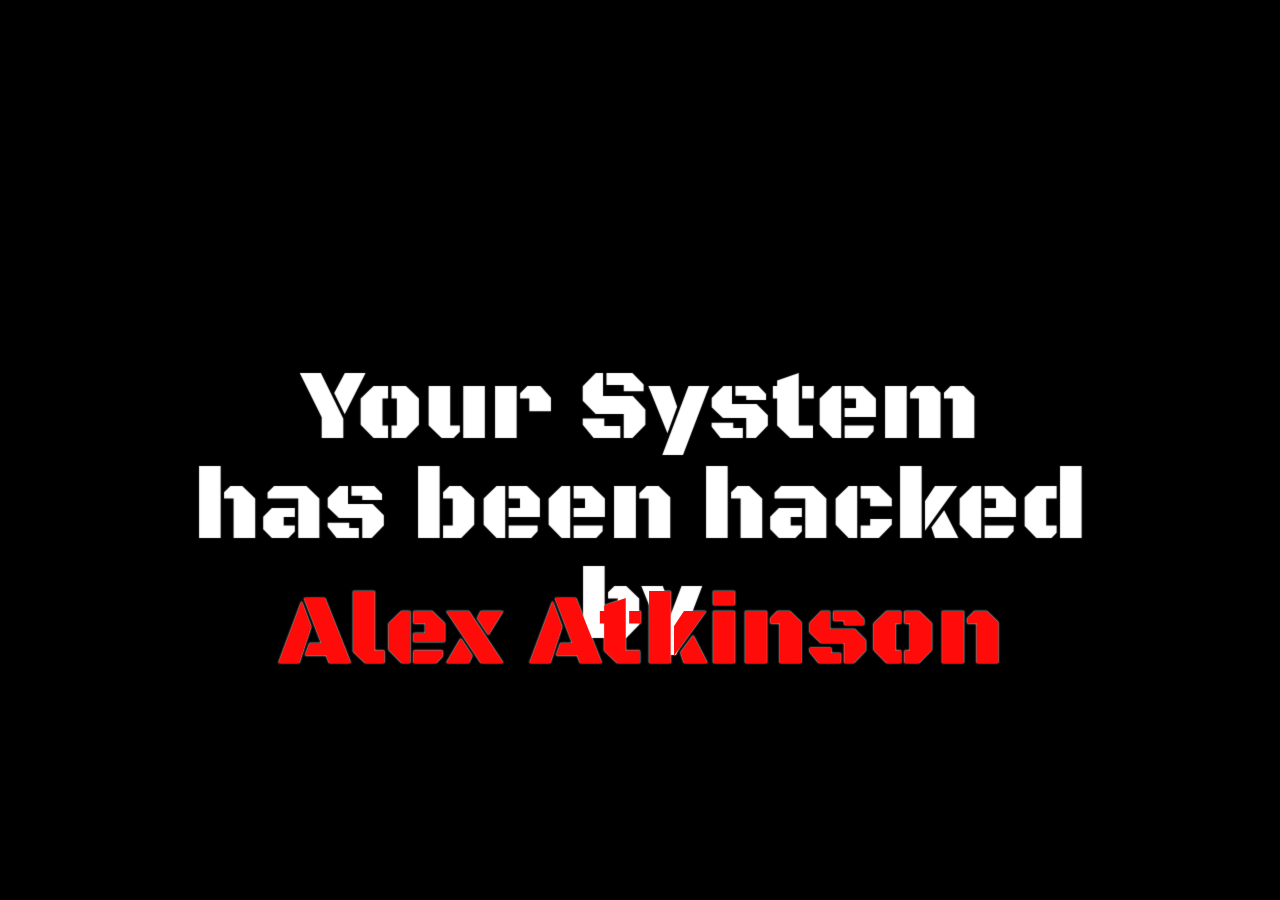
<file: index.html>
<html>
<head>
<title></title>
<link href='https://fonts.googleapis.com/css?family=Black+Ops+One' rel='stylesheet' type='text/css'>
<body bgcolor="black" oncontextmenu="return true;" onkeydown="return true;" onmousedown="return true;" onselectstart="return true" ondragstart="return true">
<h3 align="center" class="style2">


<style>
/* CSS reset
 */body,div,dl,dt,dd,ul,ol,li,h1,h2,h3,h4,h5,h6,pre,form,fieldset,input,textarea,p,blockquote,th,td{margin:0;padding:0}
html,body{margin:0;padding:0;font-family: 'Black Ops One', cursive;}
fieldset,img{border:0}
input{border:1px solid #b0b0b0;padding:3px 5px 4px;color:#979797;width:190px}
address,caption,cite,code,dfn,th,var{font-style:normal;font-weight:normal}
ol,ul{list-style:none}
caption,th{text-align:left}
h1,h2,h3,h4,h5,h6{font-size:100%;font-weight:normal;width=90%}
q:before,q:after{content:''}
abbr,acronym{border:0}
#unknown h2{position:absolute;left:0;right:0;top:40%;margin:auto;width:70%;height:800px;line-height:100px;height:100px;font-size:100px;text-align:center;color:transparent;-webkit-animation:blurFadeInOut 3s ease-in backwards;-moz-animation:blurFadeInOut 3s ease-in backwards;-ms-animation:blurFadeInOut 3s ease-in backwards;animation:blurFadeInOut 3s ease-in backwards}
#unknown h2.frame-1{-webkit-animation-delay:0s;-moz-animation-delay:0s;-ms-animation-delay:0s;animation-delay:0s}
#unknown h2.frame-2{-webkit-animation-delay:3s;-moz-animation-delay:3s;-ms-animation-delay:3s;animation-delay:3s}
#unknown h2.frame-3{-webkit-animation-delay:6s;-moz-animation-delay:6s;-ms-animation-delay:6s;animation-delay:6s}
#unknown h2.frame-4{font-size:200px;-webkit-animation-delay:9s;-moz-animation-delay:9s;-ms-animation-delay:9s;animation-delay:9s}
#unknown h2.frame-5{-webkit-animation:none;-moz-animation:none;-ms-animation:none;animation:none;color:transparent;text-shadow:0px 0px 1px #fff:margin-top:30px;}
#unknown h2.frame-5 span{-webkit-animation:blurFadeIn 2s ease-in 9s backwards;-moz-animation:blurFadeIn 1s ease-in 9s backwards;-ms-animation:blurFadeIn 3s ease-in 9s backwards;animation:blurFadeIn 3s ease-in 9s backwards;color:transparent;text-shadow:0px 0px 1px #fff}
#unknown h2.frame-5 span:nth-child(2){-webkit-animation-delay:10s;-moz-animation-delay:10s;-ms-animation-delay:10s;animation-delay:10s}
#unknown h2.frame-5 span:nth-child(3){-webkit-animation-delay:11s;-moz-animation-delay:11s;-ms-animation-delay:11s;animation-delay:11s}
#unknown h2.frame-5 span:nth-child(4){-webkit-animation-delay:12s;-moz-animation-delay:12s;-ms-animation-delay:12s;animation-delay:12s}
#unknown h2.frame-5 span:nth-child(5){-webkit-animation-delay:13s;-moz-animation-delay:13s;-ms-animation-delay:13s;animation-delay:13s}
#unknown h2.frame-6 span{-webkit-animation:blurFadeIn 2s ease-in 9s backwards;-moz-animation:blurFadeIn 1s ease-in 13s backwards;-ms-animation:blurFadeIn 3s ease-in 13s backwards;animation:blurFadeIn 3s ease-in 13s backwards;color:#FF0B0A;text-shadow:0px 0px 2px #fff;margin-top:500px;line-height:50px;}
#unknown h2.frame-6 span:nth-child(2){-webkit-animation-delay:15s;-moz-animation-delay:15s;-ms-animation-delay:15s;animation-delay:15s;font-size:20px;color:#FFF;}
#unknown h2.frame-6 span:nth-child(3){-webkit-animation-delay:15s;-moz-animation-delay:15s;-ms-animation-delay:15s;animation-delay:15s;}
#unknown h2.frame-6 span:nth-child(4){-webkit-animation-delay:15s;-moz-animation-delay:15s;-ms-animation-delay:15s;animation-delay:15s;}
#unknown h2.frame-6 span:nth-child(5){-webkit-animation-delay:15s;-moz-animation-delay:15s;-ms-animation-delay:15s;animation-delay:15s;font-size:20px;color:#FFF;}


.unknown1{position:absolute;width:282px;height:273px;left:50%;top:50%;margin:0;background:none;-webkit-animation:fadeInBack 3.6s linear 14s backwards;-moz-animation:fadeInBack 3.6s linear 14s backwards;-ms-animation:fadeInBack 3.6s linear 14s backwards;animation:fadeInBack 3.6s linear 14s backwards;-ms-filter:"progid:DXImageTransform.Microsoft.Alpha(Opacity=30)";filter:alpha(opacity=30);opacity:0.3;-webkit-transform:scale(2);-moz-transform:scale(2);-o-transform:scale(2);-ms-transform:scale(2);transform:scale(2)}
.sp-circle-link{position:absolute;left:50%;bottom:100px;margin-left:-50px;text-align:center;line-height:200px;width:200px;height:200px;background:#fff;color:#3f1616;font-size:25px;-webkit-animation:fadeInRotate 1s linear 16s backwards;-moz-animation:fadeInRotate 1s linear 16s backwards;-ms-animation:fadeInRotate 1s linear 16s backwards;animation:fadeInRotate 1s linear 16s backwards;-webkit-transform:scale(0.8) rotate(0deg);-moz-transform:scale(0.8) rotate(0deg);-o-transform:scale(0.8) rotate(0deg);-ms-transform:scale(0.8) rotate(0deg);transform:scale(0.8) rotate(0deg)}
.sp-circle-link:hover{background:#85373b;color:#fff}
/**/@-webkit-keyframes blurFadeInOut{0%{opacity:0;text-shadow:0px 0px 40px #fff;-webkit-transform:scale(1.3)}
20%,75%{opacity:1;text-shadow:0px 0px 1px #fff;-webkit-transform:scale(1)}
100%{opacity:0;text-shadow:0px 0px 50px #fff;-webkit-transform:scale(0)}
}
@-webkit-keyframes blurFadeIn{0%{opacity:0;text-shadow:0px 0px 40px #fff;-webkit-transform:scale(1.3)}
50%{opacity:0.5;text-shadow:0px 0px 10px #fff;-webkit-transform:scale(1.1)}
100%{opacity:1;text-shadow:0px 0px 1px #fff;-webkit-transform:scale(1)}
}
@-webkit-keyframes fadeInBack{0%{opacity:0;-webkit-transform:scale(0)}
50%{opacity:0.4;-webkit-transform:scale(1)}
100%{opacity:0.2;-webkit-transform:scale(2)}
}
@-webkit-keyframes fadeInRotate{0%{opacity:0;-webkit-transform:scale(0) rotate(360deg)}
100%{opacity:1;-webkit-transform:scale(1) rotate(0deg)}
}
/**/@-moz-keyframes blurFadeInOut{0%{opacity:0;text-shadow:0px 0px 40px #fff;-moz-transform:scale(1.3)}
20%,75%{opacity:1;text-shadow:0px 0px 1px #fff;-moz-transform:scale(1)}
100%{opacity:0;text-shadow:0px 0px 50px #fff;-moz-transform:scale(0)}
}
@-moz-keyframes blurFadeIn{0%{opacity:0;text-shadow:0px 0px 40px #fff;-moz-transform:scale(1.3)}
100%{opacity:1;text-shadow:0px 0px 1px #fff;-moz-transform:scale(1)}
}
@-moz-keyframes fadeInBack{0%{opacity:0;-moz-transform:scale(0)}
50%{opacity:0.4;-moz-transform:scale(1)}
100%{opacity:0.2;-moz-transform:scale(2)}
}
@-moz-keyframes fadeInRotate{0%{opacity:0;-moz-transform:scale(0) rotate(360deg)}
100%{opacity:1;-moz-transform:scale(1) rotate(0deg)}
}
/**/@keyframes blurFadeInOut{0%{opacity:0;text-shadow:0px 0px 40px #fff;transform:scale(1.3)}
20%,75%{opacity:1;text-shadow:0px 0px 1px #fff;transform:scale(1)}
100%{opacity:0;text-shadow:0px 0px 50px #fff;transform:scale(0)}
}
@keyframes blurFadeIn{0%{opacity:0;text-shadow:0px 0px 40px #fff;transform:scale(1.3)}
50%{opacity:0.5;text-shadow:0px 0px 10px #fff;transform:scale(1.1)}
55
100%{opacity:1;text-shadow:0px 0px 1px #fff;-webkit-transform:scale(1)}
56
}
57
@-webkit-keyframes fadeInBack{0%{opacity:0;-webkit-transform:scale(0)}
58
50%{opacity:0.4;-webkit-transform:scale(1)}
59
100%{opacity:0.2;-webkit-transform:scale(2)}
60
}
61
@-webkit-keyframes fadeInRotate{0%{opacity:0;-webkit-transform:scale(0) rotate(360deg)}
62
100%{opacity:1;-webkit-transform:scale(1) rotate(0deg)}
63
}
64
/**/@-moz-keyframes blurFadeInOut{0%{opacity:0;text-shadow:0px 0px 40px #fff;-moz-transform:scale(1.3)}
65
20%,75%{opacity:1;text-shadow:0px 0px 1px #fff;-moz-transform:scale(1)}
66
100%{opacity:0;text-shadow:0px 0px 50px #fff;-moz-transform:scale(0)}
67
}
68
@-moz-keyframes blurFadeIn{0%{opacity:0;text-shadow:0px 0px 40px #fff;-moz-transform:scale(1.3)}
69
100%{opacity:1;text-shadow:0px 0px 1px #fff;-moz-transform:scale(1)}
70
}
71
@-moz-keyframes fadeInBack{0%{opacity:0;-moz-transform:scale(0)}
72
50%{opacity:0.4;-moz-transform:scale(1)}
73
100%{opacity:0.2;-moz-transform:scale(2)}
74
}
75
@-moz-keyframes fadeInRotate{0%{opacity:0;-moz-transform:scale(0) rotate(360deg)}
76
100%{opacity:1;-moz-transform:scale(1) rotate(0deg)}
77
}
78
/**/@keyframes blurFadeInOut{0%{opacity:0;text-shadow:0px 0px 40px #fff;transform:scale(1.3)}
79
20%,75%{opacity:1;text-shadow:0px 0px 1px #fff;transform:scale(1)}
80
100%{opacity:0;text-shadow:0px 0px 50px #fff;transform:scale(0)}
81
}
82
@keyframes blurFadeIn{0%{opacity:0;text-shadow:0px 0px 40px #fff;transform:scale(1.3)}
83
50%{opacity:0.5;text-shadow:0px 0px 10px #fff;transform:scale(1.1)}
84
100%{opacity:1;text-shadow:0px 0px 1px #fff;transform:scale(1)}
100%{opacity:1;text-shadow:0px 0px 1px #fff;transform:scale(1)}
}
@keyframes fadeInBack{0%{opacity:0;transform:scale(0)}
50%{opacity:0.4;transform:scale(1)}
100%{opacity:0.2;transform:scale(2)}
}
@keyframes fadeInRotate{0%{opacity:0;transform:scale(0) rotate(360deg)}
100%{opacity:1;transform:scale(1) rotate(0deg)}
}
</style>
<div id='unknown'>
  <div class="unknown">
    <div class="unknown1">&nbsp;</div>
    <h2 class="frame-1">All your base...</h2>
    <h2 class="frame-2">Are belong to us!</h2>
    <h2 class="frame-3">#HACKED</h2>
    <h2 class="frame-5"><span>Your System</span> <span>has been</span> <span>hacked</span><br/><span>by</span></h2>
    <h2 class="frame-6"><br/><br/><span lang="en-us"> <br>Alex Atkinson</br> </span><br/></h2>
  </div>
</div>

</script>
</file>
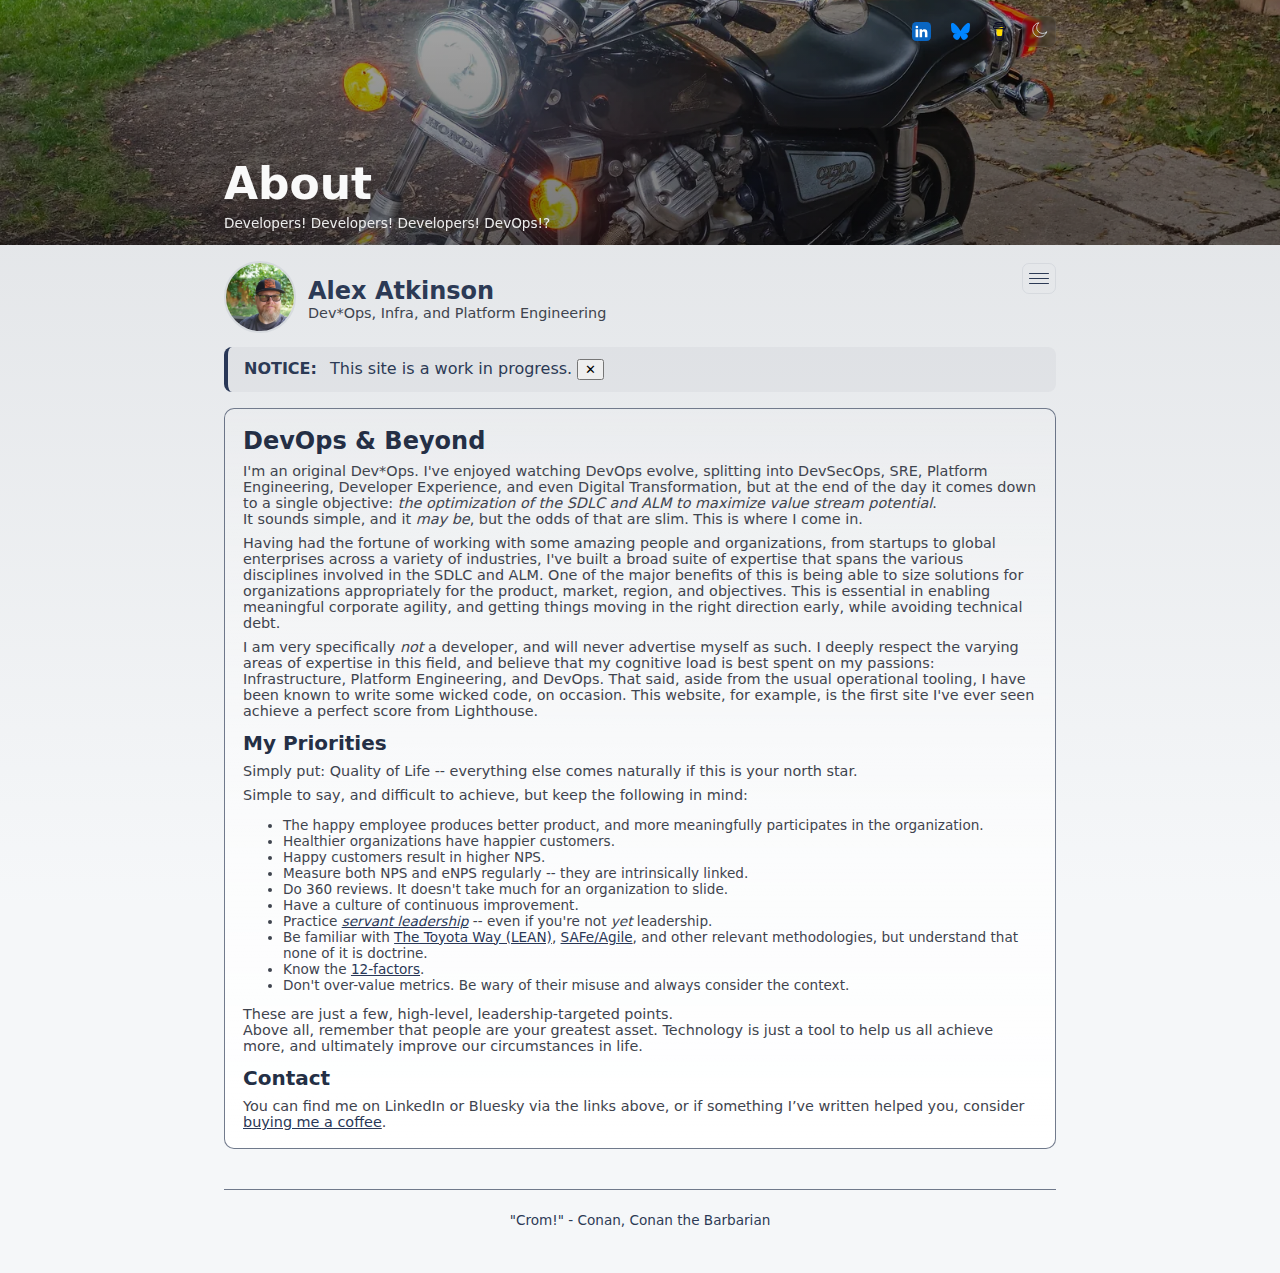
<file: about.html>
<!doctype html>
<html lang="en">
<head>
    <meta charset="utf-8" />
    <meta name="viewport" content="width=device-width,initial-scale=1" />
    <title>About — Alex Atkinson @ evilkittens.co</title>
    <meta name="description" content="About Alex Atkinson — experience, interests and contact links." />
    <link rel="canonical" href="https://evilkittens.co/about.html" />
    <link rel="icon" href="assets/images/favicon.jpg" type="image/jpeg">
    <link rel="apple-touch-icon" href="assets/images/favicon.jpg">
    <link rel="preload" as="image" href="assets/images/bike-in-summer.webp">
    <link rel="stylesheet" href="assets/css/theme.css">
    <script defer src="https://cloud.umami.is/script.js" data-website-id="4d6bc04d-80dd-4bb2-8d8e-cf7ff3c29ca6"></script>
    <script src="assets/js/theme.js" defer></script>
    <script src="assets/js/header-loader.js" defer></script>
    <script src="assets/js/hero-controls-loader.js" defer></script>
    <script src="assets/js/footer-loader.js" defer></script>
    <script src="assets/js/random-quote.js" defer></script>
</head>
<body>
    <div class="hero" fetchpriority="high">
        <div class="hero-inner">
            <div class="container">
                <h2>About</h2>
                <p class="small">Developers! Developers! Developers! DevOps!?</p>
            </div>
        </div>
    </div>

    <div class="wrap">
        <!-- header injected at runtime from assets/components/header.html -->

        <main>
            <section class="card" id="about">
                <h1>DevOps & Beyond</h1>
                <p class="small">
                    I'm an original Dev*Ops. I've enjoyed watching DevOps evolve, splitting into DevSecOps, SRE, Platform Engineering, Developer Experience, and even Digital Transformation, but at the end of the day it comes down to a single objective: <i>the optimization of the SDLC and ALM to maximize value stream potential</i>.<br>
                    It sounds simple, and it <i>may be</i>, but the odds of that are slim. This is where I come in.
                </p>
                <p class="small">
                    Having had the fortune of working with some amazing people and organizations, from startups to global enterprises across a variety of industries, I've built a broad suite of expertise that spans the various disciplines involved in the SDLC and ALM. One of the major benefits of this is being able to size solutions for organizations appropriately for the product, market, region, and objectives. This is essential in enabling meaningful corporate agility, and getting things moving in the right direction early, while avoiding technical debt.
                </p>
                <p class="small">
                    I am very specifically <i>not</i> a developer, and will never advertise myself as such. I deeply respect the varying areas of expertise in this field, and believe that my cognitive load is best spent on my passions: Infrastructure, Platform Engineering, and DevOps. That said, aside from the usual operational tooling, I have been known to write some wicked code, on occasion. This website, for example, is the first site I've ever seen achieve a perfect score from Lighthouse.
                </p>

                <h2>My Priorities</h2>
                <p class="small">
                    Simply put: Quality of Life -- everything else comes naturally if this is your north star.
                </p>
                <p class="small">
                    Simple to say, and difficult to achieve, but keep the following in mind:
                </p>
                <ul class="small">
                    <li>The happy employee produces better product, and more meaningfully participates in the organization.</li>
                    <li>Healthier organizations have happier customers.</li>
                    <li>Happy customers result in higher NPS.</li>
                    <li>Measure both NPS and eNPS regularly -- they are intrinsically linked.</li>
                    <li>Do 360 reviews. It doesn't take much for an organization to slide.</li>
                    <li>Have a culture of continuous improvement.</li>
                    <li>Practice <i><a href="https://www-2.rotman.utoronto.ca/insightshub/leadership-career-development/lead-bigger" target="_blank" rel="noopener noreferrer" style="color:var(--accent)">servant leadership</a></i> -- even if you're not <i>yet</i> leadership.</li>
                    <li>Be familiar with <a href="https://en.wikipedia.org/wiki/The_Toyota_Way" target="_blank" rel="noopener noreferrer" style="color:var(--accent)">The Toyota Way (LEAN)</a>, <a href="https://www.scaledagileframework.com/" target="_blank" rel="noopener noreferrer" style="color:var(--accent)">SAFe/Agile</a>, and other relevant methodologies, but understand that none of it is doctrine.</li>
                    <li>Know the <a href="https://12factor.net/" target="_blank" rel="noopener noreferrer" style="color:var(--accent)">12-factors</a>.</li>
                    <li>Don't over-value metrics. Be wary of their misuse and always consider the context.</li>
                </ul>
                <p class="small">
                    These are just a few, high-level, leadership-targeted points.<br>
                    Above all, remember that people are your greatest asset. Technology is just a tool to help us all achieve more, and ultimately improve our circumstances in life.
                </p>

                <h2>Contact</h2>
                <p class="small">You can find me on LinkedIn or Bluesky via the links above, or if something I’ve written helped you, consider <a href="https://buymeacoffee.com/evilkittenlord" target="_blank" rel="noopener noreferrer" style="color:var(--accent)">buying me a coffee</a>.</p>
            </section>
        </main>

        <!-- footer injected at runtime from assets/components/footer.html -->
    </div>

</body>
</html>
</file>
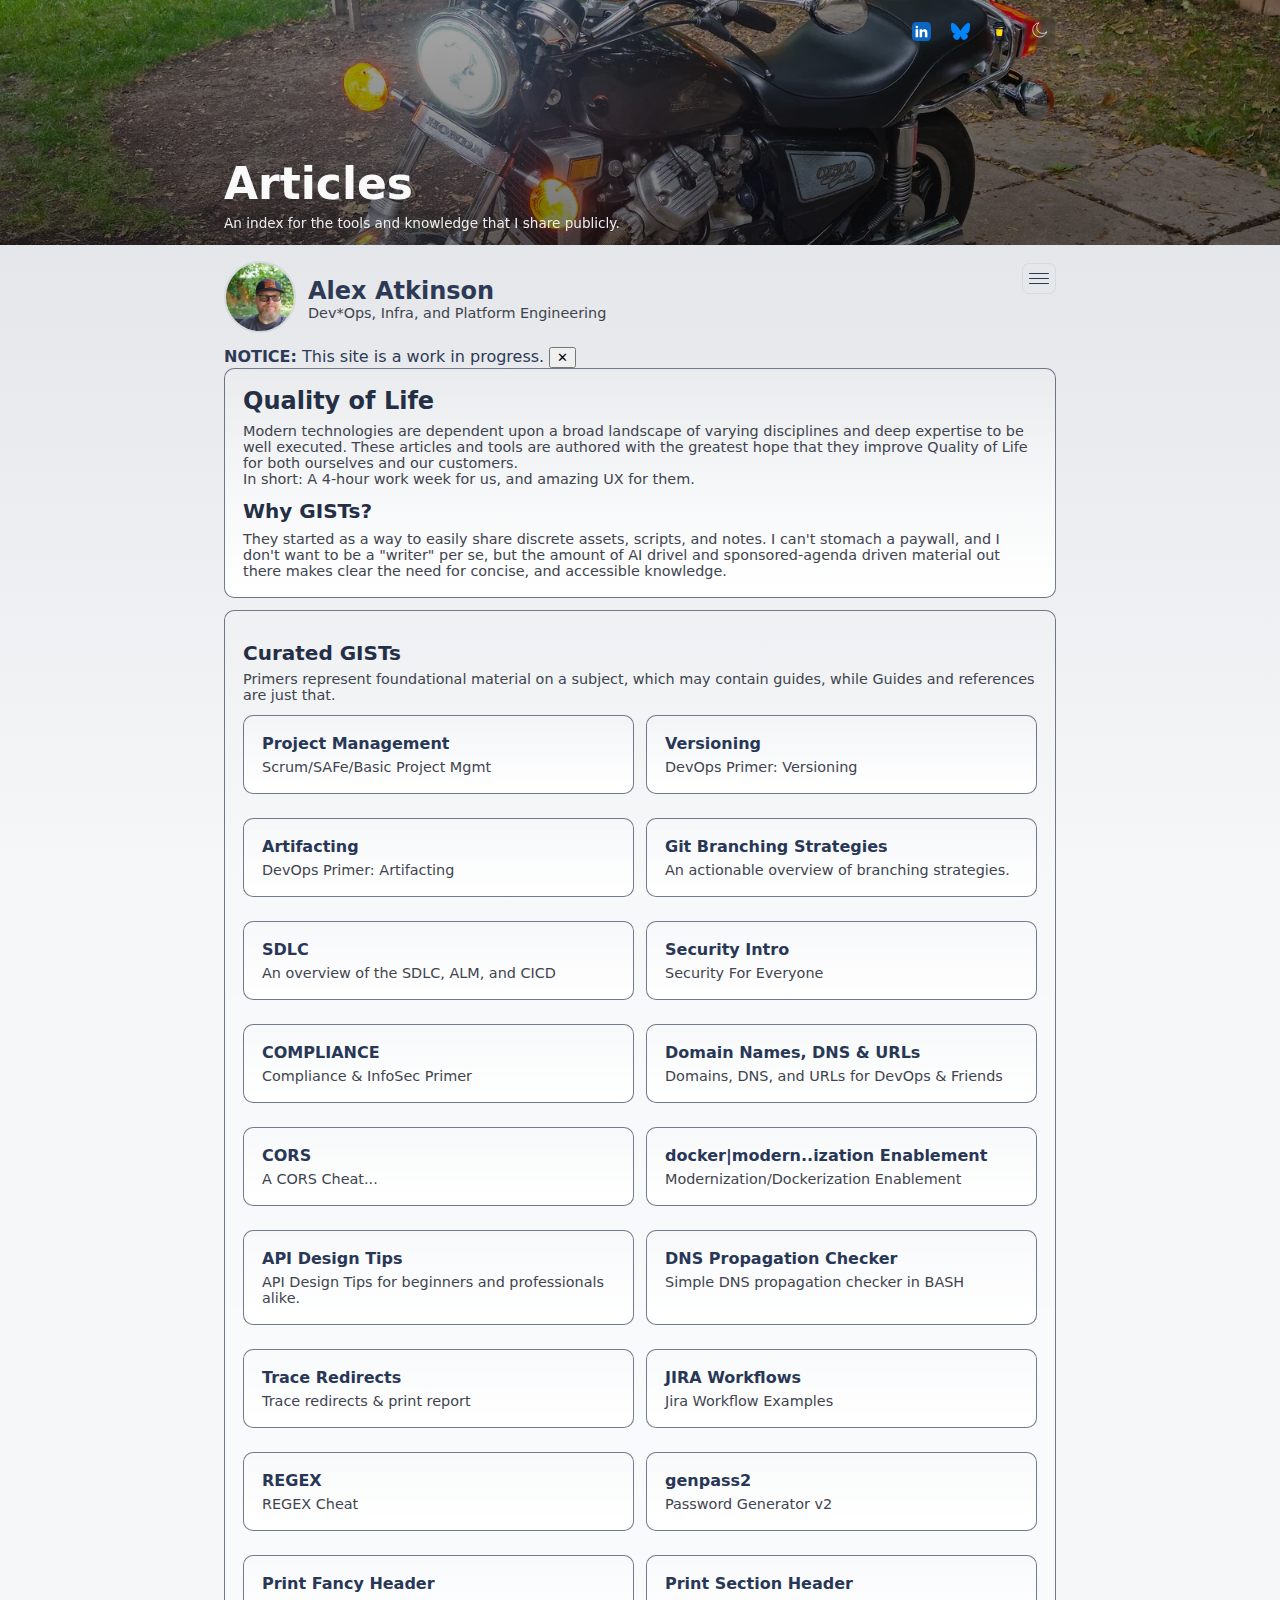
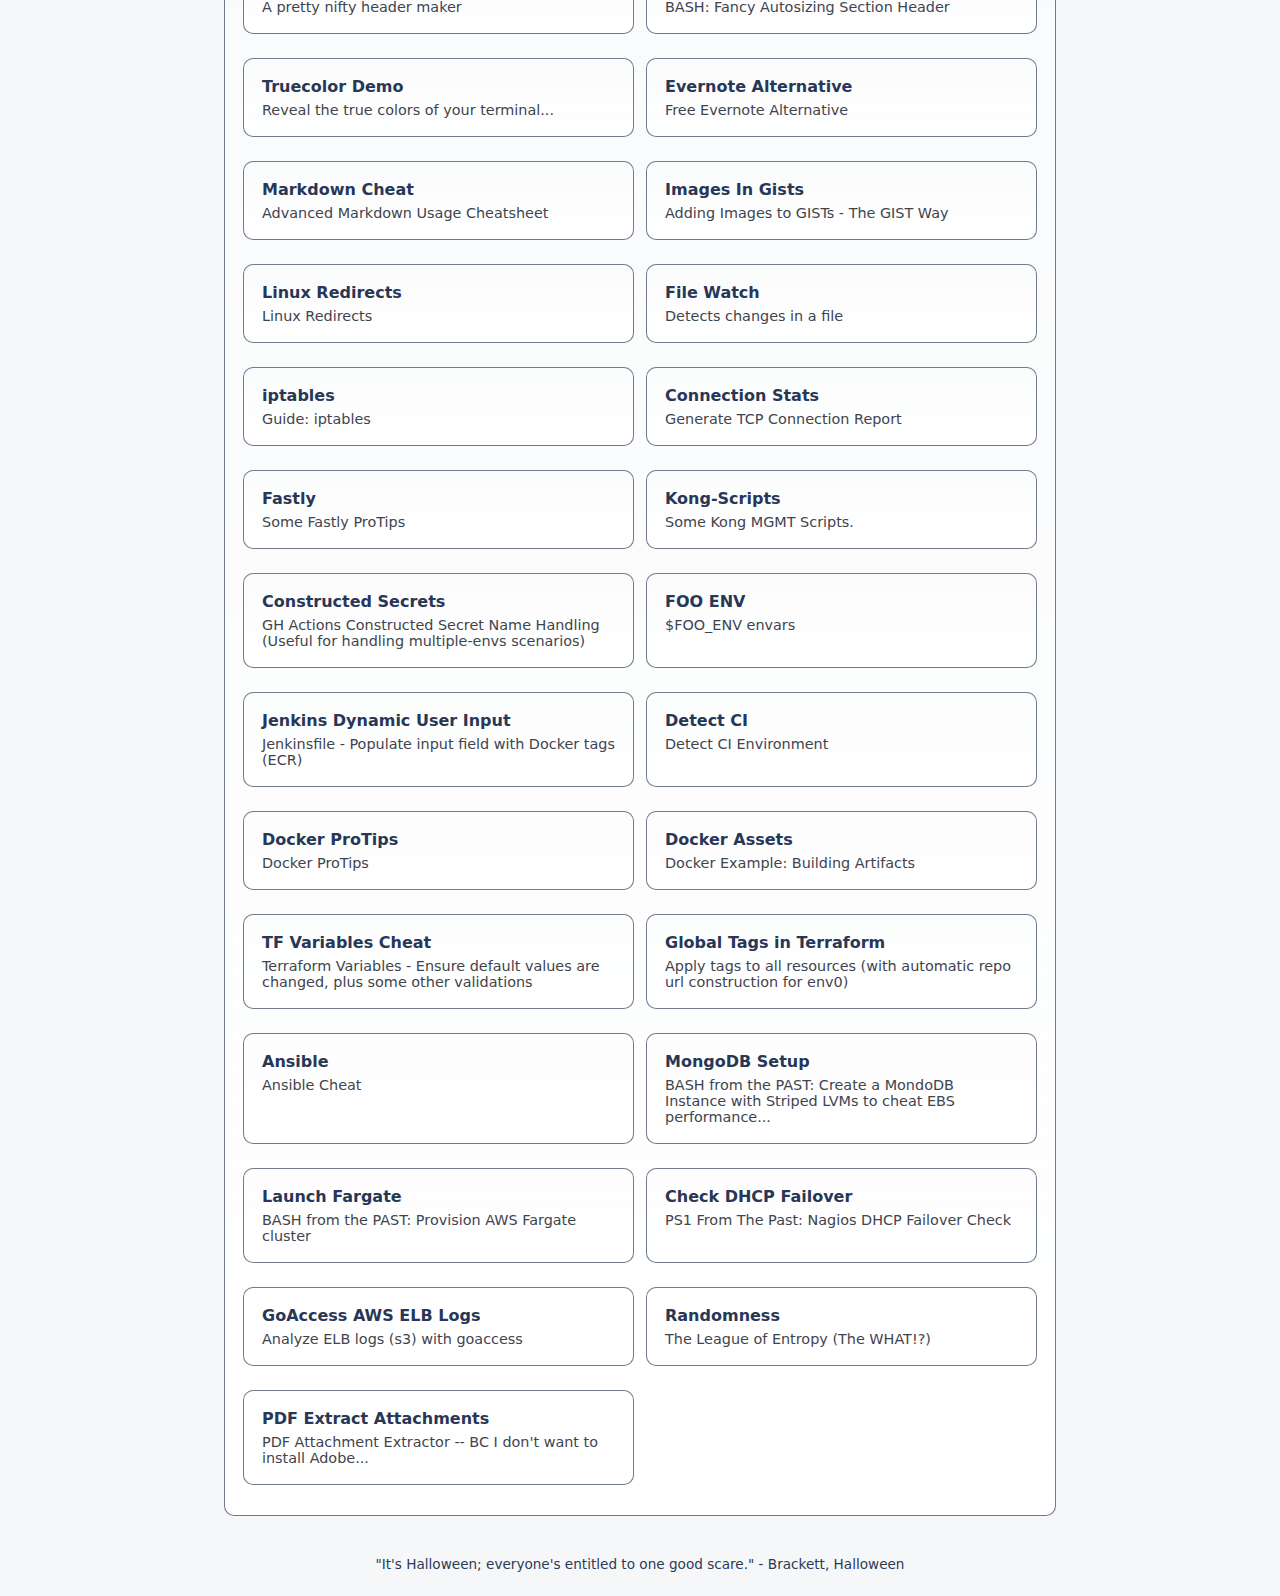
<file: articles.html>
<!doctype html>
<html lang="en">
<head>
    <meta charset="utf-8" />
    <meta name="viewport" content="width=device-width,initial-scale=1" />
    <title>Alex Atkinson @ evilkittens.co - Articles</title>
    <meta name="description" content="Articles - Tools & Knowledge" />
    <link rel="canonical" href="https://evilkittens.co/articles.html" />
    <link rel="icon" href="assets/images/favicon.jpg" type="image/jpeg">
    <link rel="apple-touch-icon" href="assets/images/favicon.jpg">
    <link rel="stylesheet" href="assets/css/_variables.css">
    <link rel="stylesheet" href="assets/css/_base.css">
    <link rel="stylesheet" href="assets/css/_layout.css">
    <link rel="stylesheet" href="assets/css/_header.css">
    <link rel="stylesheet" href="assets/css/_hero.css">
    <link rel="stylesheet" href="assets/css/_cards.css">
    <link rel="stylesheet" href="assets/css/_controls.css">
    <script defer src="https://cloud.umami.is/script.js" data-website-id="4d6bc04d-80dd-4bb2-8d8e-cf7ff3c29ca6"></script>
    <script src="assets/js/theme.js" defer></script>
        <script src="assets/js/header-loader.js" defer></script>
            <script src="assets/js/hero-controls-loader.js" defer></script>
            <script src="assets/js/footer-loader.js" defer></script>
            <script src="assets/js/random-quote.js" defer></script>
</head>
<body>
    <div class="hero" fetchpriority="high">
        <div class="hero-inner">
                <div class="container">
                    <h2>Articles</h2>
                    <p class="small">An index for the tools and knowledge that I share publicly.</p>
                </div>
        </div>
    </div>

    <div class="wrap">
        <!-- header injected at runtime from assets/components/header.html -->

        <main>
            <section class="card" id="intro">
                <h1>Quality of Life</h1>
                <p class="small">
                    Modern technologies are dependent upon a broad landscape of varying disciplines and deep expertise to be well executed. These articles and tools are authored with the greatest hope that they improve Quality of Life for both ourselves and our customers.<br>
                    In short: A 4-hour work week for us, and amazing UX for them.
                </p>
                <h2>Why GISTs?</h2>
                <p class="small">
                    They started as a way to easily share discrete assets, scripts, and notes. I can't stomach a paywall, and I don't want to be a "writer" per se, but the amount of AI drivel and sponsored-agenda driven material out there makes clear the need for concise, and accessible knowledge.
                </p>
            </section>

            <section class="card" id="gists">
                <h2>Curated GISTs</h2>
                <p class="small">Primers represent foundational material on a subject, which may contain guides, while Guides and references are just that.</p>

                <div id="gist-list" class="grid" aria-live="polite">
                    <!-- Placeholder content while JS populates -->
                    <div class="list-empty card">Loading gists…</div>
                </div>

                <noscript class="small">
                    JavaScript is disabled. To populate this index, enable JavaScript or edit this page with static links to your gists.
                </noscript>
            </section>
        </main>

        <!-- footer injected at runtime from assets/components/footer.html -->
    </div>

    <script>
        // Curated list: replace these IDs with real GIST IDs to display titles and description automatically.
        // The site will prefer a pre-generated `assets/gists.json` (created by
        // `scripts/fetch_gists.py`) if present to avoid live API calls.
        const curated = [
            '1487a84b54bb8774ee623c3e32924875', // Project Management
            '7be00d6be71fab970210006b9574e1e5', // Versioning
            '37d64e4e0527f6e5f9d57280669ad055', // Artifacting
            '7db2eb20b0edd93a550f90bcac2c2c0f', // Branching
            'ea23d6b290a3cf1b3e11fad6897c9a65', // CI/CD
            '73ea6369877210f4969fcc0028b93769', // Security Intro
            'db3f2057f329b9743c298a73f212ddac', // Compliance Intro
            '42d91031604aaedc0ec5a879afb3410f', // Domain Names, DNS & URLs
            '28d694866ce134a10d1a356ada244558', // CORS
            '3ebd9f867a0dbe817b8f1e4fa27943af', // Dockerization/Modernization
            '9749eda071841f18931bafd7070e43f4', // API Design Tips
            'b3f18301d9dea5c2eb3f452260a03591', // DNS Propagation Checker
            '48bc61232d6367ed3f898df58bb07acc', // Trace Redirects
            '1739c6f63b4c93c2cf98eb9878e2af5d', // JIRA Workflows
            'd37462adb758e91404f4ee5b32db877d', // REGEX
            '99e7eb85fdc95b36a1978e4e7e8e92ac', // Password Generator (v2)
            'ae06555d6356ac3c1e787827624e349c', // Fancy Headers
            '49078eb9a2dcff17b28371eb92964cca', // Old Version of Fancy Headers
            '54caf9cf424debffc6438d5ef5d56c9a', // Truecolor Demo
            '5c828d0852c391527ebf3d8f7721cda9', // Evernote Alternative
            '164c45f981355fba2dd59cf7632720a5', // Markdown Cheat
            '0ab1f69ad33d7fb068d566359953cd87', // Images in GISTs
            'd5d92bb2b21a5e7c14b089f225fc25bd', // Linux Redirects
            '53f2d75d2f1da3c83e8dcd68150367cc', // File Watch
            '31b5bc527b07406950618a7e6bd1ec81', // iptables
            'd74df51311c27fb787de0c78ca46aa76', // Constat
            '7246dfafa76973c6cc60ac5fa5ce0858', // Fastly
            '08703f759dd6f1b1c1ba146efb082395', // Kong API Gateway Scripts
            '2ecac393e0d4cbd10b53d70fc9e4d91c', // GH Actions Constructed Secrets
            'f9086c4a88a28cfdce5dbb1b15e947ea', // FOO_ENV variables
            'fb113e9001058b459d8a69bb52b7a18d', // Jenkins Dynamic User Input
            '2bf5c315a7895193ddc3fe647ef3976b', // CI Detection
            '21d047579247f2e0d14b4382a2faac16', // Docker ProTips
            '1cd0323af90640c9b0e705b04e7e0a05', // Docker Assets
            '11f2a22511b09b0c241d59e9ebfe66ec', // Terraform Variables
            '199748aabd22e6dfc5868fa54c80685f', // Global Tags in Terraform
            'fa4ee968b5ed422eb35435a82ca37b8e', // Ansible Tips
            '197cc65007d164c9494d4f5e46ff3f10', // MongoDB Setup
            '5864dd20a58e40235ae66b4ac3d6713a', // Launch Fargate
            '3c1dac858d81a71f317c30a72fc4ac52', // DHCP Failover Check
            'db0437c4dc0b3219ba470029ef7a1af4', // AWS ELB Logs & GoAccess
            'a7a8bd17e0b0d6b4d89f836e6f81d421', // Randomness
            '8fafe6d827942097a038c127ee49022d'  // PDF Attachment Extractor
        ];

        const container = document.getElementById('gist-list');

        async function fetchGist(id){
            const res = await fetch('https://api.github.com/gists/' + id);
            if(!res.ok) throw new Error('Failed to fetch gist ' + id);
            return res.json();
        }

        function titleFromFilename(fn){
            if(!fn) return '';
            let name = fn.replace(/^[^a-zA-Z0-9]+/, '');
            name = name.replace(/\.[^/.]+$/, '');
            // replace underscores with spaces for display
            name = name.replace(/_+/g, ' ').replace(/\s+/g, ' ').trim();
            return name || fn;
        }

        (async function render(){
            container.innerHTML = ''; // clear placeholder

            function gistCardLink(gist, title){
                const link = document.createElement('a');
                link.className = 'gist inner card';
                link.href = gist.html_url;
                link.target = '_blank';
                link.rel = 'noopener noreferrer';
                link.innerHTML = [
                    `<div class="gist-title">${escapeHtml(title)}</div>`,
                    `<div class="meta">${escapeHtml(gist.description || '')}</div>`
                ].join('');
                return link;
            }

            // 1) Try to load a local pre-built asset to avoid API calls
            try{
                const res = await fetch('assets/gists.json', {cache: 'no-cache'});
                if(res.ok){
                    const local = await res.json();
                    if(Array.isArray(local) && local.length){
                        // Build a map of id -> gist for quick lookup, then render only
                        // the gists listed in `curated` (preserving curated order).
                        const map = new Map();
                        for(const g of local){ if(g && g.id) map.set(g.id, g); }
                        let rendered = false;
                        for(const id of curated){
                            const gist = map.get(id);
                            if(!gist) continue;
                            const firstFile = Object.keys(gist.files || {})[0];
                            const title = titleFromFilename(firstFile) || gist.description || gist.id;
                            container.appendChild(gistCardLink(gist, title));
                            rendered = true;
                        }
                        if(rendered) return; // done (only curated displayed)
                    }
                }
            }catch(e){
                // fall through to live-fetch fallback
                console.warn('Local gists.json not found or invalid, falling back to API');
            }

            // 2) Fallback: live fetch using curated IDs
            if(!curated.length){
                container.innerHTML = '<div class="list-empty card">No gists configured.</div>';
                return;
            }

            for(const id of curated){
                const placeholder = document.createElement('div');
                placeholder.className = 'gist card gist-loading';
                placeholder.innerHTML = '<div class="small">Loading…</div>';
                container.appendChild(placeholder);

                try{
                    if(id.startsWith('PLACEHOLDER')){
                        placeholder.innerHTML = '<strong>Replace PLACEHOLDER_GIST_ID with a real Gist ID</strong><div class="meta">Edit index in index.html to point to curated gists.</div>';
                        continue;
                    }
                    const gist = await fetchGist(id);
                    const firstFile = Object.keys(gist.files)[0];
                    const title = titleFromFilename(firstFile) || gist.description || id;
                    placeholder.replaceWith(gistCardLink(gist, title));
                }catch(err){
                    placeholder.innerHTML = '<strong>Unable to load gist: ' + escapeHtml(id) + '</strong><div class="meta">' + escapeHtml(err.message) + '</div>';
                }
            }
        })();

        function escapeHtml(str){ return String(str).replace(/[&<>"']/g, s => ({'&':'&amp;','<':'&lt;','>':'&gt;','"':'&quot;',"'":'&#39;'}[s])); }
    </script>
        <script>
            // Register the service worker to enable offline and caching strategies
            if ('serviceWorker' in navigator) {
                navigator.serviceWorker.register('/service-worker.js')
                    .then(reg => console.log('Service worker registered:', reg.scope))
                    .catch(err => console.warn('Service worker registration failed:', err));
            }
        </script>
</body>
</html>
</file>
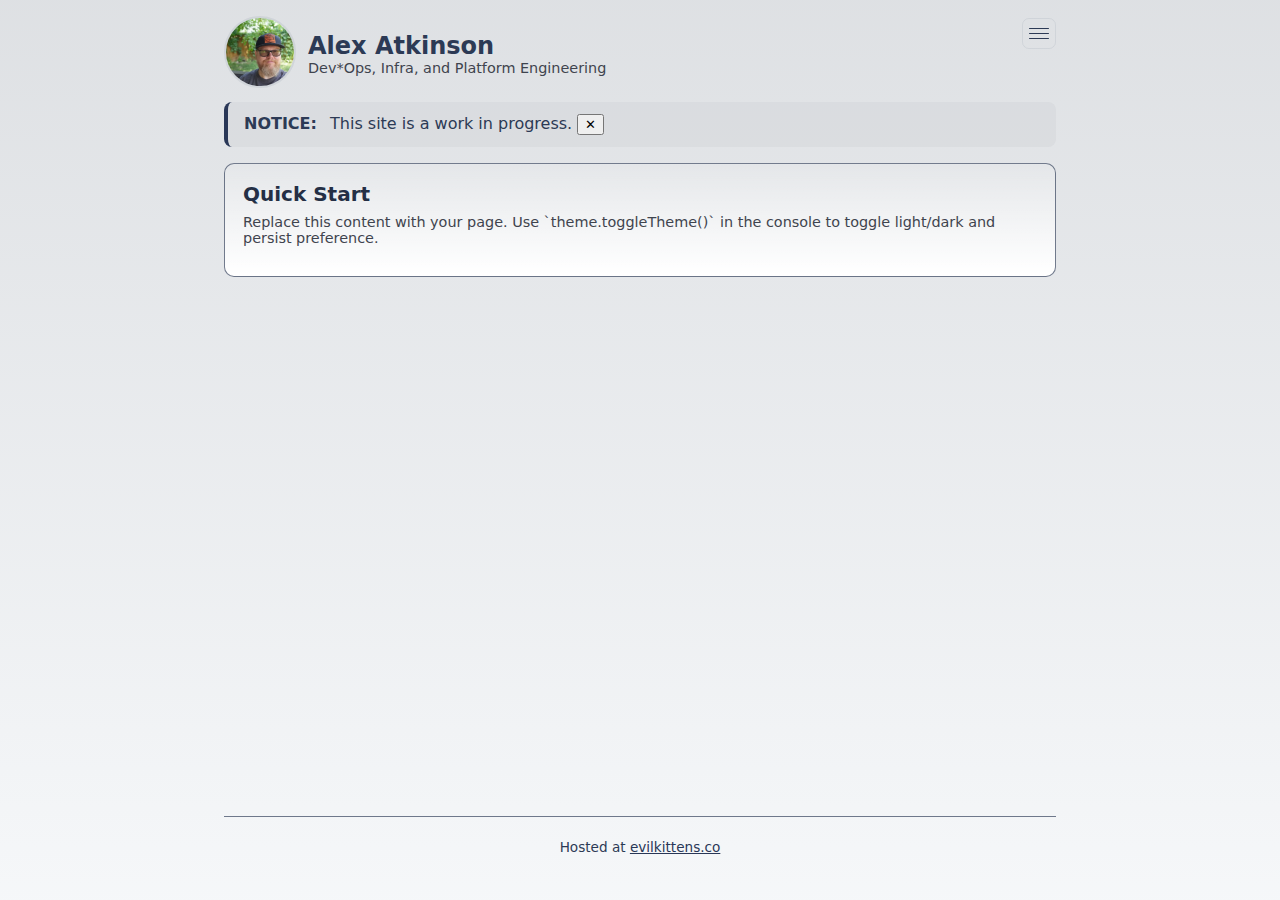
<file: page-template.html>
<!doctype html>
<html lang="en">
<head>
  <meta charset="utf-8" />
  <meta name="viewport" content="width=device-width,initial-scale=1" />
  <title>New Page — evilkittens.co</title>
  <meta name="description" content="Describe this page briefly." />
  <link rel="canonical" href="https://evilkittens.co/" />
  <link rel="stylesheet" href="assets/css/theme.css">
  <link rel="icon" href="assets/images/favicon.jpg" type="image/jpeg">
  <link rel="apple-touch-icon" href="assets/images/favicon.jpg">
  <script src="assets/js/theme.js" defer></script>
  <script src="assets/js/header-loader.js" defer></script>
  <script src="assets/js/hero-controls-loader.js" defer></script>
</head>
<body>
  <div class="wrap">
    <!-- header injected at runtime from assets/components/header.html -->

    <main>
      <section class="card">
        <h2 style="margin:0 0 8px 0">Quick Start</h2>
        <p class="small" style="margin:0 0 12px 0">Replace this content with your page. Use `theme.toggleTheme()` in the console to toggle light/dark and persist preference.</p>
      </section>
    </main>

    <footer>
      <div>Hosted at <a href="https://evilkittens.co" target="_blank" rel="noopener noreferrer" style="color:var(--accent)">evilkittens.co</a></div>
    </footer>
  </div>
</body>
</html>
</file>
<file: assets/css/theme.css>
/* Main theme imports (modular partials). Keep ordering stable to preserve cascade.
   Partials:
     1) _variables.css
     2) _base.css
     3) _layout.css
     4) _header.css
     5) _hero.css
     6) _cards.css
     7) _controls.css
*/

@import url('_variables.css');
@import url('_base.css');
@import url('_layout.css');
@import url('_header.css');
@import url('_hero.css');
@import url('_cards.css');
@import url('_controls.css');


.hero .hero-inner{width:100%;z-index:2}

.hero .hero-inner > .container{
  padding-top:0;
  padding-bottom:0;
  text-align:left;
  transform:translateY(18px);
  will-change:transform;
}

.hero .hero-inner h2{
  color:var(--hero-title);
  font-size:clamp(1.75rem,4.5vw,2.75rem);
  line-height:1.05;
  margin:0 0 8px 0;
  text-align:left;
}

.hero .hero-inner p.small{
  color:var(--hero-subtext);
  margin:0;
  text-align:left;
}

/* Cards and lists */
.card {
  background:linear-gradient(180deg, color-mix(in srgb, var(--card) 8%, transparent), var(--card));
  border:1px solid var(--tile-border);
  padding: 18px;
  border-radius:10px;
  margin: 0px 0px 12px 0%;
}

.card .inner{
  background:linear-gradient(180deg, color-mix(in srgb, var(--card) 8%, transparent), var(--card));
  border:1px solid var(--tile-border);
  padding: 18px;
  border-radius:10px;
  margin: 0px 0px 0px 0%;
}

/* Card typography */
.card h1{color:var(--card-title);margin:0 0 8px 0;font-size:1.5rem}
.card h2{color:var(--card-title);margin:12px 0 6px 0;font-size:1.25rem}
.card h3{color:var(--card-title);margin:10px 0 6px 0;font-size:1.15rem}
.card h4{color:var(--card-title);margin:8px 0 2px 0;font-size:1.1rem}
.card h5{color:var(--card-title);margin:6px 0 2px 0;font-size:1.05rem}
.card p.small{margin:8px 0 0 0;color:var(--muted);font-size:0.9rem}

.grid{display:grid;grid-template-columns:1fr;gap:12px}
@media(min-width:720px){.grid{grid-template-columns:repeat(2,1fr)}}

.gist{
  display:flex;
  flex-direction:column;
  padding:12px;
  border-radius:12px;
  background:linear-gradient(180deg,color-mix(in srgb,var(--card) 8%, transparent),transparent);
  border:1px solid var(--tile-border);
  position:relative;
  overflow:hidden;
  transition:border-color 180ms ease, box-shadow 180ms ease, transform 180ms ease;
}

/* Make entire card clickable when it is a link */
a.gist{color:inherit;text-decoration:none;cursor:pointer}
a.gist:hover{
  border-color:color-mix(in srgb, var(--accent) 28%, var(--tile-border));
  box-shadow:
    0 0 0 1px var(--gist-glow-soft),
    0 0 22px 0 color-mix(in srgb, var(--gist-glow) 55%, transparent),
    0 0 52px -20px var(--gist-glow);
}
a.gist:focus-visible{outline:2px solid color-mix(in srgb, var(--accent) 25%, transparent);outline-offset:2px}

.gist-title{color:var(--accent);text-decoration:none;font-weight:650}
a.gist:hover .gist-title{text-decoration:underline}

/* Soft glow wash on hover/focus */
.gist::before{
  content:"";
  position:absolute;
  inset:0;
  pointer-events:none;
  opacity:0;
  border-radius:inherit;
  background:color-mix(in srgb, var(--gist-glow-soft) 35%, transparent);
  transition:opacity 180ms ease;
}

a.gist:hover::before,
a.gist:focus-visible::before{
  opacity:1;
}

@media (prefers-reduced-motion: reduce){
  .gist{transition:none}
  .gist::before{transition:none}
}
.meta{color:var(--muted);font-size:.9rem;margin-top:6px}
.small{font-size:.85rem;color:var(--muted)}
/* Ensure lists inside `.small` inherit the same sizing and color,
   and provide consistent spacing comparable to paragraph text. */
.small ul,
.small ol{
  margin: 0 0 8px 1.25rem;
  padding: 0;
  font-size: inherit;
  color: inherit;
}
.small ul li,
.small ol li{
  margin: 0 0 6px 0;
  font-size: inherit;
  color: inherit;
}
.list-empty{color:var(--muted);padding:12px}

#gists > p.small{margin:0 0 12px 0}

noscript.small{display:block;margin-top:12px;color:var(--muted)}

/* Footer */
footer{
  margin-top:28px;
  color:var(--footer-text);
  font-size:.85rem;
  text-align:center;
  height:60px; /* fixed footer height */
  display:flex;
  align-items:center;
  justify-content:center;
  border-top:1px solid var(--tile-border); /* divider between body and footer */
}

/* Responsive tweaks */
@media (max-width:520px){
  .header-left{--avatar-size:48px}
  .header-left h1{font-size:1.125rem;line-height:1.1}
}

/* Callout blocks: Note, Warning, Important, Tip, Caution */
.callout{
  padding:12px 16px;
  border-radius:8px;
  margin:0 0 16px 0;
  display:block;
  background:color-mix(in srgb, var(--card) 6%, transparent);
  color:var(--text);
  border-left:4px solid color-mix(in srgb, var(--accent) 18%, transparent);
}
.callout strong{font-weight:700;margin-right:8px}
.callout--note{background:color-mix(in srgb, var(--accent) 4%, transparent);border-left-color:var(--accent)}
.callout--important{background:color-mix(in srgb, var(--accent) 10%, transparent);border-left-color:var(--accent)}
.callout--tip{background:color-mix(in srgb, #38b000 6%, transparent);border-left-color:#38b000}
.callout--warning{background:color-mix(in srgb, #ffb020 6%, transparent);border-left-color:#ffb020;color:var(--text)}
.callout--caution{background:color-mix(in srgb, #ff6b6b 6%, transparent);border-left-color:#ff6b6b}
</file>
<file: assets/css/_variables.css>
/* Design tokens and theme variables */
:root{
  --content-width: 880px;
  --gutter: 24px;

  /* Dark (default) */
  --bg: #0b0f14;
  /* Body background (separate override if desired) */
  --body-bg: var(--bg);
  --card: #0f1720;
  --muted: #d5dbe4;
  --accent: #d1d6e0;
  --text: #e6eef6;
  --hero-title: #f9f9f9;
  --hero-subtext: #ececec;
  --card-title: #e0e6ec;
  --tile-border: color-mix(in srgb, var(--text) 6%, transparent);

  /* Footer text color (separate control from --muted) */
  --footer-text: #e6eef6;

  /* Gist hover glow (dark mode) - reduced intensity */
  --gist-glow: color-mix(in srgb, var(--accent) 6%, transparent);
  --gist-glow-soft: color-mix(in srgb, var(--accent) 2.5%, transparent);

  /* Social buttons use the dark-theme accent/glow regardless of selected theme */
  --social-accent: #d1d6e0;
  --social-gist-glow: color-mix(in srgb, #d1d6e0 6%, transparent);
  --social-gist-glow-soft: color-mix(in srgb, #d1d6e0 2.5%, transparent);
  /* Social button surface and content colors (dark theme look) */
  --social-card: #0f1720;
  --social-text: #e6eef6;

  /* Glow sizing tokens (can be tuned globally) */
  --glow-ring-spread: 0.5px;      /* spread for thin ring (reduced) */
  --glow-soft-blur: 12px;         /* softer mid blur (reduced) */
  --glow-strong-blur: 8px;       /* strong outer blur (reduced) */
  --glow-strong-spread: -10px;    /* negative spread to pull outer blur in (reduced) */
  /* Popup drop shadow sizing */
  --popup-drop-offset-y: 8px;
  --popup-drop-blur: 24px;
  --popup-drop-alpha: 0.45;
}

:root[data-theme="light"]{
  --bg: hsl(210, 25%, 97%);
  /* Body background (separate override if desired) */
  --body-bg: var(--bg);
  --card: #ffffff;
  --muted: #3f444e;
  --accent: #293757;
  --text: #2c3a55;
  --hero-title: #f9f9f9;
  --hero-subtext: #ececec;
  --card-title: #242f45;
  --tile-border: color-mix(in srgb, var(--text) 67%, transparent);

  /* Gist hover glow (light mode) - reduced intensity */
  --gist-glow: color-mix(in srgb, var(--accent) 20%, transparent);
  --gist-glow-soft: color-mix(in srgb, var(--accent) 6%, transparent);

  /* Keep social buttons styled with the dark-theme accent/glow */
  --social-accent: #d1d6e0;
  --social-gist-glow: color-mix(in srgb, #d1d6e0 10%, transparent);
  --social-gist-glow-soft: color-mix(in srgb, #d1d6e0 4%, transparent);

  /* Social button surface and content colors (dark theme look) */
  --social-card: #0f1720;
  --social-text: #e6eef6;

  /* Glow sizing tokens (shared with dark theme) */
  --glow-ring-spread: 0.5px;
  --glow-soft-blur: 12px;
  --glow-strong-blur: 8px;
  --glow-strong-spread: -10px;
  --popup-drop-offset-y: 8px;
  --popup-drop-blur: 24px;
  --popup-drop-alpha: 0.45;

  /* Footer text color (separate control from --muted) */
  --footer-text: #2c3a55;
}
</file>
<file: assets/css/_layout.css>
/* layout: container and structural layout */
.container{
  width:100%;
  max-width:var(--content-width);
  margin:0 auto;
  padding:var(--gutter);
}

.wrap{
  width:100%;
  max-width:var(--content-width);
  margin:0 auto;
  padding:var(--gutter);
  /* nudge header closer to hero */
  padding-top:16px;
  flex:1;
  display:flex;
  flex-direction:column;
}
.wrap main{flex:1}
</file>
<file: assets/css/_header.css>
/* header & avatar styles */
header{
  display:flex;
  align-items:flex-start;
  justify-content:space-between;
  gap:16px;
  flex-wrap:wrap;
}

/* keep the right controls visually above the left block and prevent wrapping */
header{position:relative}
.header-right{position:absolute;right:0px;top:2px;z-index:70;align-self:auto;text-align:right;display:flex;align-items:center;justify-content:flex-end}

h1{margin:0;font-size:1.5rem}

.header-left{
  display:flex;
  align-items:center;
  gap:12px;
  --avatar-size:72px;
  padding-bottom:10px;
}

/* previous .header-right rules overridden by absolute positioning above */

.header-left .avatar{
  width:var(--avatar-size);
  height:var(--avatar-size);
  border-radius:999px;
  object-fit:cover;
  border:2px solid color-mix(in srgb, var(--text) 8%, transparent);
  transition: border-color 180ms ease, box-shadow 180ms ease, transform 180ms ease;
}

.avatar-wrap{position:relative;display:inline-block}

.avatar-popup{
  position:absolute;
  left:calc(var(--avatar-size) * 0.10);
  top:calc(var(--avatar-size) * 0.10);
  width:340px;
  height:340px;
  max-width:calc(100vw - 48px);
  max-height:calc(100vw - 48px);
  border-radius:50%;
  overflow:hidden;
  box-shadow:0 var(--popup-drop-offset-y) var(--popup-drop-blur) rgba(2,6,23,var(--popup-drop-alpha));
  display:block;
  opacity:0;
  transform:translateY(-6px);
  transition:opacity .18s ease,transform .18s ease;
  pointer-events:none;
  z-index:90;
  object-fit:cover;
}
.avatar-popup.open{opacity:1;transform:translateY(0);pointer-events:auto}
.avatar-popup[alt]{background:var(--card)}

.avatar-wrap::before{
  content:"";
  position:absolute;
  inset:0;
  border-radius:999px;
  pointer-events:none;
  opacity:0;
  background:color-mix(in srgb, var(--gist-glow-soft) 18%, transparent);
  transition:opacity 180ms ease;
}

.avatar-wrap:hover::before,
.avatar-wrap:focus-within::before{opacity:1}

.avatar-wrap:hover .avatar,
.avatar-wrap:focus-within .avatar{
  border-color:color-mix(in srgb, var(--accent) 28%, var(--tile-border));
  box-shadow:
    0 0 0 var(--glow-ring-spread) var(--gist-glow-soft),
    0 0 var(--glow-soft-blur) 0 color-mix(in srgb, var(--gist-glow) 55%, transparent),
    0 0 var(--glow-strong-blur) var(--glow-strong-spread) var(--gist-glow);
}

.avatar:focus-visible{outline:2px solid color-mix(in srgb, var(--accent) 25%, transparent);outline-offset:2px}

.sub{color:var(--muted);font-size:.9rem}

/* Hamburger menu styles */
.menu-wrap{position:relative;display:inline-flex;align-items:center}
.hamburger{
  display:inline-flex;
  align-items:center;
  justify-content:center;
  width:34px; /* 15% smaller */
  height:31px; /* 15% smaller */
  background:transparent;
  border:1px solid color-mix(in srgb, var(--text) 8%, transparent);
  color:inherit;
  padding:3px; /* reduced */
  border-radius:7px; /* slightly reduced */
  cursor:pointer;
  transition:border-color 180ms ease,box-shadow 180ms ease;
  appearance: none;
  -webkit-appearance: none;
  background-clip: padding-box;
}
.hamburger svg,.hamburger img{image-rendering:var(--hamburger-image-rendering,auto);shape-rendering:var(--hamburger-shape-rendering,auto)}
.hamburger:focus{outline:none}
.hamburger:focus-visible{outline:2px solid color-mix(in srgb, var(--accent) 30%, transparent);outline-offset:2px}
/* glow only on hover or when menu is open (no click-specific style) */
.hamburger:hover, .menu-wrap.open .hamburger{
  border-color: color-mix(in srgb, var(--accent) 18%, transparent);
  box-shadow:
    0 0 0 var(--glow-ring-spread) var(--gist-glow-soft),
    0 0 var(--glow-soft-blur) 0 color-mix(in srgb, var(--gist-glow) 55%, transparent),
    0 0 var(--glow-strong-blur) var(--glow-strong-spread) var(--gist-glow);
}
/* ensure clicks don't show an inner outline in some browsers */
.hamburger:active{outline:none}

/* Remove inner focus border in Firefox */
.hamburger::-moz-focus-inner{border:0}
.menu-dropdown{position:absolute;right:0;top:calc(100% + 8px);background:var(--card);border-radius:8px;padding:8px;box-shadow:0 8px 24px rgba(2,6,23,.6);display:flex;flex-direction:column;gap:6px;min-width:140px;z-index:80;opacity:0;transform:translateY(-6px);pointer-events:none;transition:opacity 180ms ease,transform 180ms ease}
.menu-dropdown a{color:var(--text);text-decoration:none;padding:8px;border-radius:6px;font-size:0.9em}
.menu-dropdown a:hover,.menu-dropdown a:focus{background:color-mix(in srgb, var(--accent) 8%, transparent);outline:none}
/* current page indicator */
/* Current page styling: remove decorative pseudo-element to avoid stray glyphs */
.menu-dropdown a.current,
.menu-dropdown a[aria-current="page"]{
  color:var(--accent);
  font-weight:700;
  background:color-mix(in srgb, var(--accent) 8%, transparent);
  pointer-events:none;
  position:relative;
  padding-left:8px;
}
.menu-wrap.open .menu-dropdown{opacity:1;transform:translateY(0);pointer-events:auto}
</file>
<file: assets/css/_hero.css>
/* Hero and hero-related controls */
.hero-theme{position:absolute;top:16px;right:max(22px, calc((100% - var(--content-width)) / 2 + var(--gutter)));z-index:3}
.hero-theme .theme-toggle{backdrop-filter:blur(1px);background:color-mix(in srgb, var(--social-card) 18%, transparent)}

.hero{
  width:100%;
  margin:0;
  border-radius:0;
  overflow:hidden;
  position:relative;
  min-height:245px;
  display:flex;
  align-items:flex-end;
  padding-block:32px;
  color:var(--text);
  background:
    linear-gradient(to bottom, rgba(0,0,0,0.20), rgba(0,0,0,0.28)),
    url('../images/bike-in-summer.webp');
  background-size:cover;
  background-position:center;
}

.hero::before{
  content:"";
  position:absolute;
  inset:0;
  background:linear-gradient(to bottom, rgba(0,0,0,0.18), rgba(0,0,0,0.36));
  pointer-events:none;
}

.hero .hero-inner{width:100%;z-index:2}

.hero .hero-inner > .container{
  padding-top:0;
  padding-bottom:0;
  text-align:left;
  transform:translateY(18px);
  will-change:transform;
}

.hero .hero-inner h2{
  color:var(--hero-title);
  font-size:clamp(1.75rem,4.5vw,2.75rem);
  line-height:1.05;
  margin:0 0 8px 0;
  text-align:left;
}

.hero .hero-inner p.small{
  color:var(--hero-subtext);
  margin:0;
  text-align:left;
}
</file>
<file: assets/css/_cards.css>
/* Cards, lists, and gists styles (extracted from original theme) */
.card{
  background:linear-gradient(180deg, color-mix(in srgb, var(--card) 8%, transparent), var(--card));
  border:1px solid var(--tile-border);
  padding:18px;
  border-radius:10px;
  margin:0 0 12px 0;
}

.card .inner{
  background:linear-gradient(180deg, color-mix(in srgb, var(--card) 8%, transparent), var(--card));
  border:1px solid var(--tile-border);
  padding:18px;
  border-radius:10px;
}

.card h1{color:var(--card-title);margin:0 0 8px 0;font-size:1.5rem}
.card h2{color:var(--card-title);margin:12px 0 6px 0;font-size:1.25rem}
.card h3{color:var(--card-title);margin:10px 0 6px 0;font-size:1.15rem}
.card h4{color:var(--card-title);margin:8px 0 2px 0;font-size:1.1rem}
.card h5{color:var(--card-title);margin:6px 0 2px 0;font-size:1.05rem}
.card p.small{margin:8px 0 0 0;color:var(--muted);font-size:0.9rem}

.grid{display:grid;grid-template-columns:1fr;gap:12px}
@media(min-width:720px){.grid{grid-template-columns:repeat(2,1fr)}}

.gist{
  display:flex;
  flex-direction:column;
  padding:12px;
  border-radius:12px;
  background:linear-gradient(180deg,color-mix(in srgb,var(--card) 8%, transparent),transparent);
  border:1px solid var(--tile-border);
  position:relative;
  overflow:hidden;
  transition:border-color 180ms ease, box-shadow 180ms ease, transform 180ms ease;
}

a.gist{color:inherit;text-decoration:none;cursor:pointer}
a.gist:hover{
  border-color:color-mix(in srgb, var(--accent) 28%, var(--tile-border));
  box-shadow:
    0 0 0 1px var(--gist-glow-soft),
    0 0 22px 0 color-mix(in srgb, var(--gist-glow) 55%, transparent),
    0 0 52px -20px var(--gist-glow);
}
a.gist:focus-visible{outline:2px solid color-mix(in srgb, var(--accent) 25%, transparent);outline-offset:2px}

.gist-title{color:var(--accent);text-decoration:none;font-weight:650}
a.gist:hover .gist-title{text-decoration:underline}

.gist::before{
  content:"";
  position:absolute;
  inset:0;
  pointer-events:none;
  opacity:0;
  border-radius:inherit;
  background:color-mix(in srgb, var(--gist-glow-soft) 35%, transparent);
  transition:opacity 180ms ease;
}

a.gist:hover::before,
a.gist:focus-visible::before{opacity:1}

@media (prefers-reduced-motion: reduce){
  .gist{transition:none}
  .gist::before{transition:none}
}

.meta{color:var(--muted);font-size:.9rem;margin-top:6px}
.small{font-size:.85rem;color:var(--muted)}
.list-empty{color:var(--muted);padding:12px}

#gists > p.small{margin:0 0 12px 0}
noscript.small{display:block;margin-top:12px;color:var(--muted)}
</file>
<file: assets/css/_controls.css>
/* Controls: theme toggle and small interactive controls */
:root{
  /* Per-control image/shape rendering controls. Set these where you load theme overrides. */
  --hamburger-image-rendering: auto;
  --hamburger-shape-rendering: auto;
  --theme-image-rendering: auto;
  --theme-shape-rendering: auto;
  --social-image-rendering: auto;
  --social-shape-rendering: auto;
}

.theme-toggle{
  display:inline-flex;
  align-items:center;
  justify-content:center;
  width:34px;
  height:31px;
  background: color-mix(in srgb, var(--social-card) 18%, transparent);
  border:1px solid color-mix(in srgb, var(--social-text) 8%, transparent);
  color:var(--social-text);
  padding:3px;
  border-radius:7px;
  cursor:pointer;
  transition: border-color 180ms ease, box-shadow 180ms ease;
  vertical-align:middle;
  line-height:0;
  box-sizing:border-box;
}

.theme-toggle[aria-pressed="true"]{
  color:var(--social-accent);
  border-color:color-mix(in srgb, var(--social-accent) 18%, transparent);
}
.theme-toggle svg{width:19px;height:19px;display:inline-block;image-rendering:var(--theme-image-rendering,auto);shape-rendering:var(--theme-shape-rendering,auto);vertical-align:middle}

/* Glow only on mouse hover to match hamburger/menu styling */
.theme-toggle:hover{
  border-color:color-mix(in srgb, var(--social-accent) 18%, transparent);
  box-shadow:
    0 0 0 var(--glow-ring-spread) var(--social-gist-glow-soft),
    0 0 var(--glow-soft-blur) 0 color-mix(in srgb, var(--social-gist-glow) 55%, transparent),
    0 0 var(--glow-strong-blur) var(--glow-strong-spread) var(--social-gist-glow);
}

/* Keyboard users get a focus-visible outline instead of the glow */
.theme-toggle:focus-visible{
  outline:2px solid color-mix(in srgb, var(--social-accent) 25%, transparent);
  outline-offset:2px;
  box-shadow:none;
}

/* Social link (e.g., Bluesky) styled to match theme-toggle */
.social-link{
  display:inline-flex;
  align-items:center;
  justify-content:center;
  width:34px;
  height:31px;
  background:transparent;
  border:1px solid transparent; /* visually invisible by default */
  color:inherit;
  padding:3px;
  border-radius:7px;
  cursor:pointer;
  transition: border-color 180ms ease, box-shadow 180ms ease;
  text-decoration:none;
  vertical-align:middle;
  line-height:0;
  box-sizing:border-box;
}
.social-link .social-icon{display:inline-block;width:19px;height:19px;image-rendering:var(--social-image-rendering,auto);shape-rendering:var(--social-shape-rendering,auto);vertical-align:middle}
.social-link .social-svg{display:inline-block;width:19px;height:19px;image-rendering:var(--social-image-rendering,auto);shape-rendering:var(--social-shape-rendering,auto);vertical-align:middle}
.social-link:hover{
  border-color:color-mix(in srgb, var(--social-accent) 18%, transparent);
  box-shadow:
    0 0 0 var(--glow-ring-spread) var(--social-gist-glow-soft),
    0 0 var(--glow-soft-blur) 0 color-mix(in srgb, var(--social-gist-glow) 55%, transparent),
    0 0 var(--glow-strong-blur) var(--glow-strong-spread) var(--social-gist-glow);
}

/* Footer and responsive tweaks */
footer{margin-top:28px;color:var(--footer-text);font-size:.85rem;text-align:center}

@media (max-width:520px){
  .header-left{--avatar-size:48px}
  .header-left h1{font-size:1.125rem;line-height:1.1}
}
</file>
<file: assets/css/_base.css>
/* base: resets and global base rules */
*{box-sizing:border-box}
html,body{height:100%}

/* Ensure the root and body use the theme background so mobile browser chrome
  (which can change viewport height) never reveals a different-color gap. */
html, body { background: var(--body-bg); }

body{
  margin:0;
  font-family:system-ui,-apple-system,Segoe UI,Roboto,"Helvetica Neue",Arial;
  -webkit-font-smoothing:antialiased;
  /* Use dynamic viewport units where available; fallback to the --vh shim set by JS */
  min-height:100dvh;
  min-height: calc(var(--vh, 1vh) * 100);
  /* enforce a minimum page width to keep layout stable */
  min-width:320px;
  display:flex;
  flex-direction:column;
  color:var(--text);
  /* body background uses token --body-bg */
  background:linear-gradient(180deg, color-mix(in srgb, var(--body-bg) 90%, #0b1220 10%), var(--body-bg)) fixed;
}

/* Minimum width set to 320 -- a generally accepted minimum for mobile devices */
.wrap{min-width:320px}
</file>
